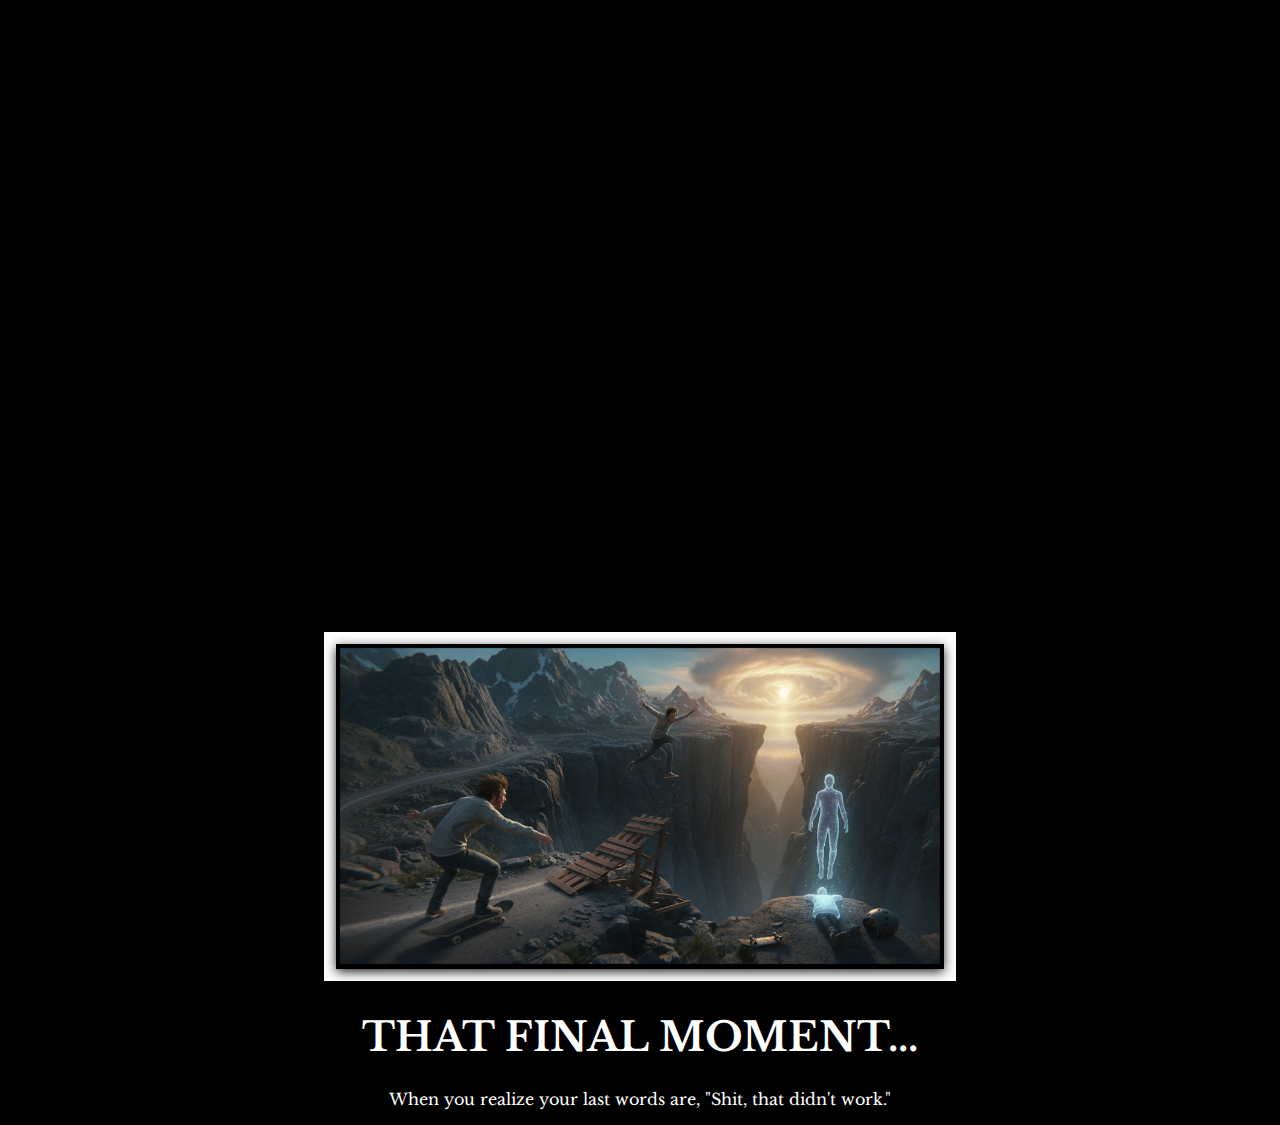
<file: 6.4 Motivation Meme Project/index.html>
<!-- 
  TODO: Create a motivational post website.
Style it how ever you like. 
Look at the goal image for inspiration.
But it must have the following features:
1. The main h1 text should be using the Regular Libre Baskerville Font from Google Fonts:
  https://fonts.google.com/specimen/Libre+Baskerville
2. The text should be white and background black.
3. Add your own image into the images folder inside assets. It should have a 5px white border.
4. The text should be center aligned.
5. Create a div to contain the h1, p and img elements. Adjust the margins so that the image and text are centered on the page. 
  Hint: You horizontally center a div by giving it a width of 50% and a margin-left of 25%.
  Hint: Set the image to have a width of 100% so it fills the div. 
6. Read about the text-transform property on MDN docs to make the h1 uppercase with CSS.
  https://developer.mozilla.org/en-US/docs/Web/CSS/text-transform 
-->
  <!DOCTYPE html>
  <html lang="en">
  <head>
    <meta charset="UTF-8">
    <meta name="viewport" content="width=device-width, initial-scale=1.0">
    <title>Motivational Website</title>
    <link rel="preconnect" href="https://fonts.googleapis.com">
    <link rel="preconnect" href="https://fonts.gstatic.com" crossorigin>
    <link href="https://fonts.googleapis.com/css2?family=Caveat+Brush&family=Libre+Baskerville:ital,wght@0,400;0,700;1,400&display=swap" rel="stylesheet">
    <link rel="stylesheet" href="style.css">
  </head>
  <body>
    <div class="container">
      <img src="./assets/images/funny.jpg" alt="Daenerys Targaryen">
      <h1>That final moment...</h1>
      <p>When you realize your last words are, "Shit, that didn't work."</p>
    </div>
  </body>
  </html>
</file>
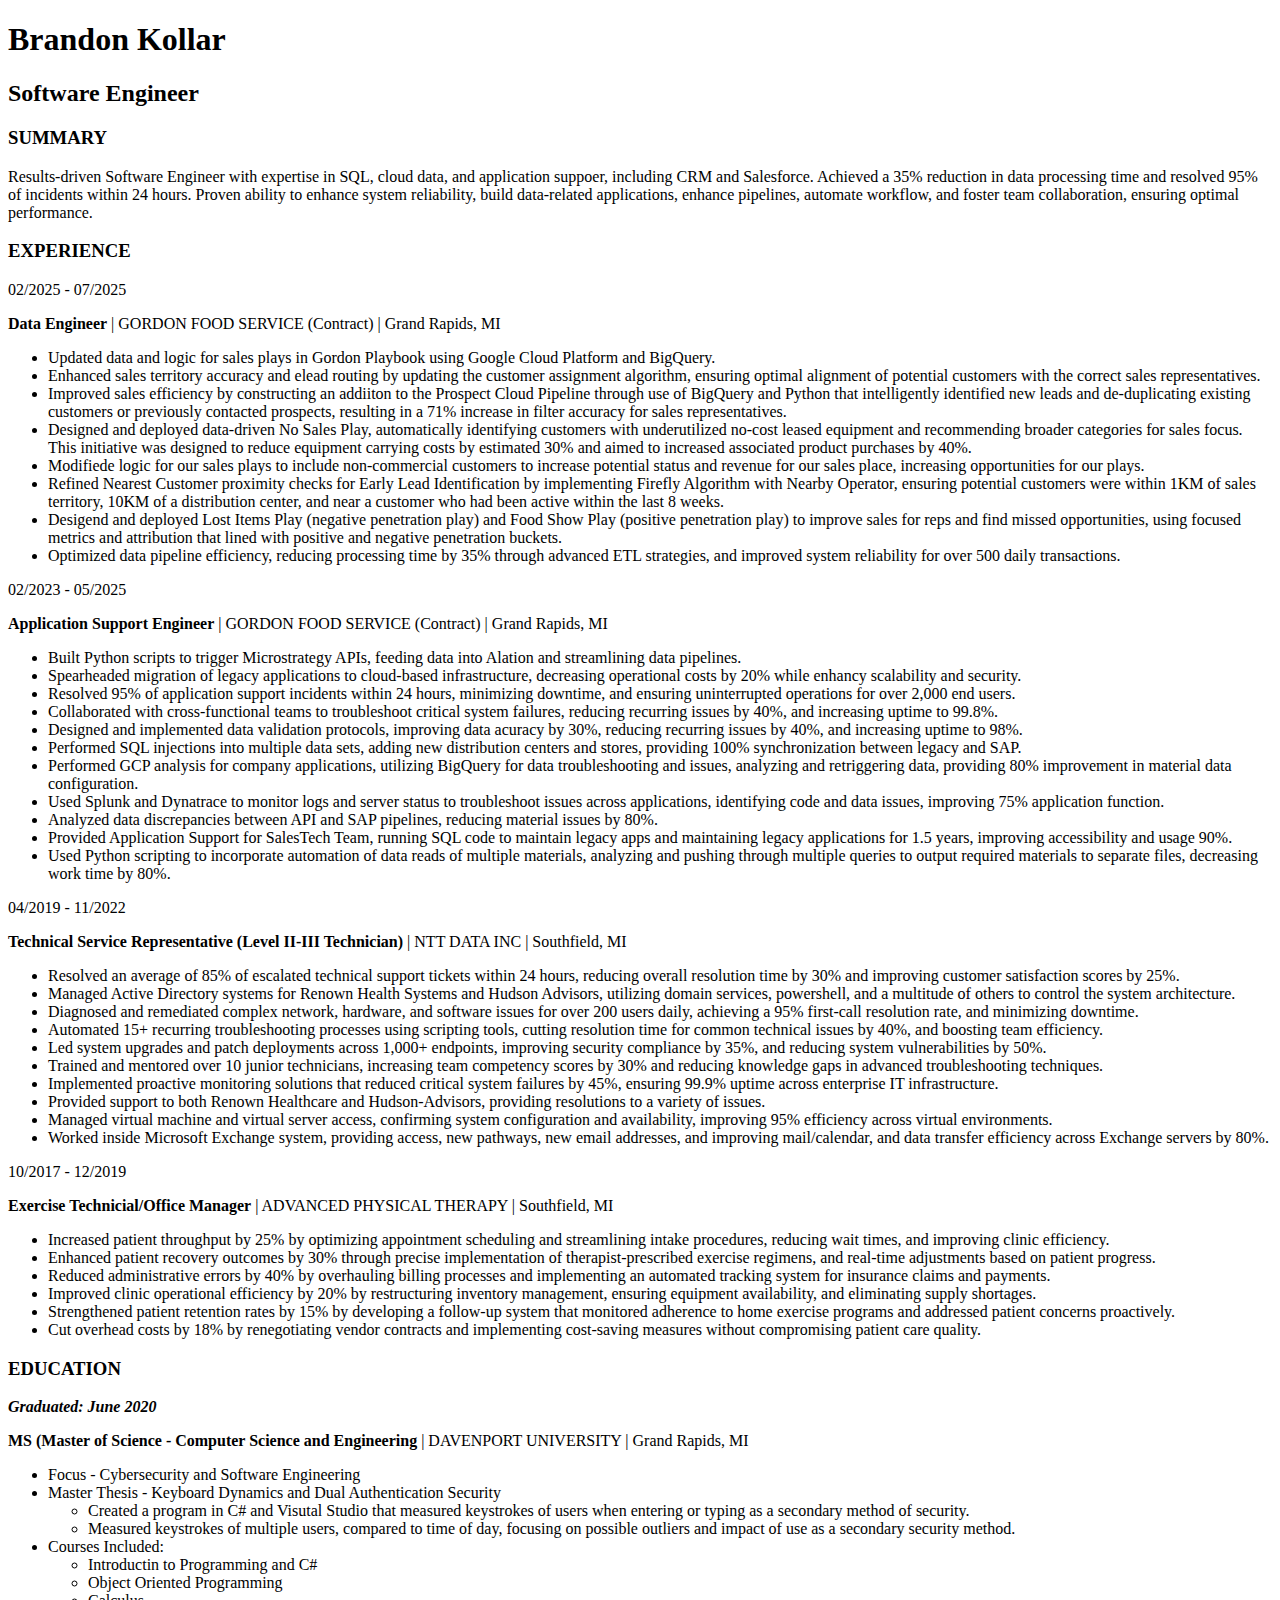
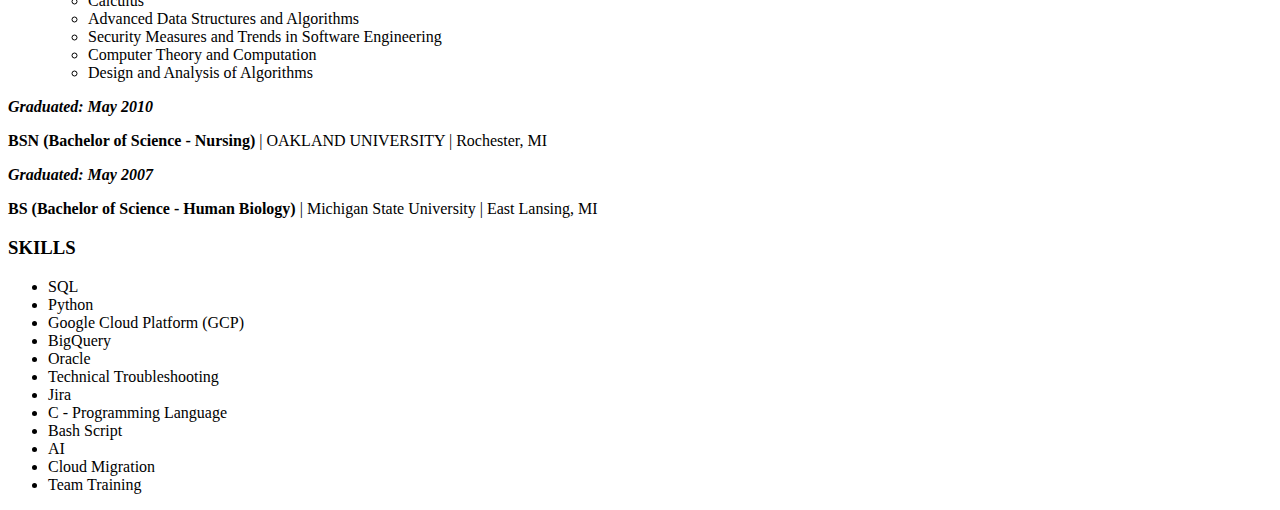
<file: Capstone Project 1/index.html>
<!DOCTYPE html>
<html lang="en">
<head>
    <meta charset="UTF-8">
    <meta name="viewport" content="width=device-width, initial-scale=1.0">
    <title>Online Resume</title>
</head>
<body>
    <h1>Brandon Kollar</h1>
    <h2>Software Engineer</h2>
    <h3>SUMMARY</h3>
    <p>Results-driven Software Engineer with expertise in SQL, cloud data, and application suppoer, including CRM and Salesforce. Achieved a 35% reduction in data processing time and resolved 95% of incidents within 24 hours. Proven ability to enhance system reliability, build data-related applications, enhance pipelines, automate workflow, and foster team collaboration, ensuring optimal performance.</p>
    <h3>EXPERIENCE</h3>
    <span>02/2025 - 07/2025</span>
    <p> <strong>Data Engineer</strong> | GORDON FOOD SERVICE (Contract) | Grand Rapids, MI</p>
    <ul>
        <li>Updated data and logic for sales plays in Gordon Playbook using Google Cloud Platform and BigQuery.</li>
        <li>Enhanced sales territory accuracy and elead routing by updating the customer assignment algorithm, ensuring optimal alignment of potential customers with the correct sales representatives.</li>
        <li>Improved sales efficiency by constructing an addiiton to the Prospect Cloud Pipeline through use of BigQuery and Python that intelligently identified new leads and de-duplicating existing customers or previously contacted prospects, resulting in a 71% increase in filter accuracy for sales representatives.</li>
        <li>Designed and deployed data-driven No Sales Play, automatically identifying customers with underutilized no-cost leased equipment and recommending broader categories for sales focus. This initiative was designed to reduce equipment carrying costs by estimated 30% and aimed to increased associated product purchases by 40%.</li>
        <li>Modifiede logic for our sales plays to include non-commercial customers to increase potential status and revenue for our sales place, increasing opportunities for our plays.
        </li>
        <li>Refined Nearest Customer proximity checks for Early Lead Identification by implementing Firefly Algorithm with Nearby Operator, ensuring potential customers were within 1KM of sales territory, 10KM of a distribution center, and near a customer who had been active within the last 8 weeks.</li>
        <li>Desigend and deployed Lost Items Play (negative penetration play) and Food Show Play (positive penetration play) to improve sales for reps and find missed opportunities, using focused metrics and attribution that lined with positive and negative penetration buckets.</li>
        <li>Optimized data pipeline efficiency, reducing processing time by 35% through advanced ETL strategies, and improved system reliability for over 500 daily transactions.</li>
    </ul>
    <span>02/2023 - 05/2025</span>
    <p><strong>Application Support Engineer</strong> | GORDON FOOD SERVICE (Contract) | Grand Rapids, MI</p>
    <ul>
        <li>Built Python scripts to trigger Microstrategy APIs, feeding data into Alation and streamlining data pipelines.</li>
        <li>Spearheaded migration of legacy applications to cloud-based infrastructure, decreasing operational costs by 20% while enhancy scalability and security.</li>
        <li>Resolved 95% of application support incidents within 24 hours, minimizing downtime, and ensuring uninterrupted operations for over 2,000 end users.</li>
        <li>Collaborated with cross-functional teams to troubleshoot critical system failures, reducing recurring issues by 40%, and increasing uptime to 99.8%.</li>
        <li>Designed and implemented data validation protocols, improving data acuracy by 30%, reducing recurring issues by 40%, and increasing uptime to 98%.</li>
        <li>Performed SQL injections into multiple data sets, adding new distribution centers and stores, providing 100% synchronization between legacy and SAP.</li>
        <li>Performed GCP analysis for company applications, utilizing BigQuery for data troubleshooting and issues, analyzing and retriggering data, providing 80% improvement in material data configuration.</li>
        <li>Used Splunk and Dynatrace to monitor logs and server status to troubleshoot issues across applications, identifying code and data issues, improving 75% application function.</li>
        <li>Analyzed data discrepancies between API and SAP pipelines, reducing material issues by 80%.</li>
        <li>Provided Application Support for SalesTech Team, running SQL code to maintain legacy apps and maintaining legacy applications for 1.5 years, improving accessibility and usage 90%.</li>
        <li>Used Python scripting to incorporate automation of data reads of multiple materials, analyzing and pushing through multiple queries to output required materials to separate files, decreasing work time by 80%.</li>
    </ul>
    <span>04/2019 - 11/2022</span>
    <p><strong>Technical Service Representative (Level II-III Technician)</strong> | NTT DATA INC | Southfield, MI</p>
    <ul>
        <li>Resolved an average of 85% of escalated technical support tickets within 24 hours, reducing overall resolution time by 30% and improving customer satisfaction scores by 25%.</li>
        <li>Managed Active Directory systems for Renown Health Systems and Hudson Advisors, utilizing domain services, powershell, and a multitude of others to control the system architecture.</li>
        <li>Diagnosed and remediated complex network, hardware, and software issues for over 200 users daily, achieving a 95% first-call resolution rate, and minimizing downtime.</li>
        <li>Automated 15+ recurring troubleshooting processes using scripting tools, cutting resolution time for common technical issues by 40%, and boosting team efficiency.</li>
        <li>Led system upgrades and patch deployments across 1,000+ endpoints, improving security compliance by 35%, and reducing system vulnerabilities by 50%.</li>
        <li>Trained and mentored over 10 junior technicians, increasing team competency scores by 30% and reducing knowledge gaps in advanced troubleshooting techniques.</li>
        <li>Implemented proactive monitoring solutions that reduced critical system failures by 45%, ensuring 99.9% uptime across enterprise IT infrastructure.</li>
        <li>Provided support to both Renown Healthcare and Hudson-Advisors, providing resolutions to a variety of issues.</li>
        <li>Managed virtual machine and virtual server access, confirming system configuration and availability, improving 95% efficiency across virtual environments.</li>
        <li>Worked inside Microsoft Exchange system, providing access, new pathways, new email addresses, and improving mail/calendar, and data transfer efficiency across Exchange servers by 80%.</li>
    </ul>
    <span>10/2017 - 12/2019</span>
    <p><strong>Exercise Technicial/Office Manager</strong> | ADVANCED PHYSICAL THERAPY | Southfield, MI</p>
    <ul>
        <li>Increased patient throughput by 25% by optimizing appointment scheduling and streamlining intake procedures, reducing wait times, and improving clinic efficiency.</li>
        <li>Enhanced patient recovery outcomes by 30% through precise implementation of therapist-prescribed exercise regimens, and real-time adjustments based on patient progress.</li>
        <li>Reduced administrative errors by 40% by overhauling billing processes and implementing an automated tracking system for insurance claims and payments.</li>
        <li>Improved clinic operational efficiency by 20% by restructuring inventory management, ensuring equipment availability, and eliminating supply shortages.</li>
        <li>Strengthened patient retention rates by 15% by developing a follow-up system that monitored adherence to home exercise programs and addressed patient concerns proactively. </li>
        <li>Cut overhead costs by 18% by renegotiating vendor contracts and implementing cost-saving measures without compromising patient care quality.</li>
    </ul>
    <h3>EDUCATION</h3>
    <span><strong><em>Graduated: June 2020</em></strong></span>
    <p><strong>MS (Master of Science - Computer Science and Engineering</strong> | DAVENPORT UNIVERSITY | Grand Rapids, MI</p>
    <ul>
        <li>Focus - Cybersecurity and Software Engineering</li>
        <li>Master Thesis - Keyboard Dynamics and Dual Authentication Security
            <ul>
                <li>Created a program in C# and Visutal Studio that measured keystrokes of users when entering or typing as a secondary method of security.</li>
                <li>Measured keystrokes of multiple users, compared to time of day, focusing on possible outliers and impact of use as a secondary security method.</li>
            </ul>
        </li>
        <li>Courses Included:
            <ul>
                <li>Introductin to Programming and C#</li>
                <li>Object Oriented Programming</li>
                <li>Calculus</li>
                <li>Advanced Data Structures and Algorithms</li>
                <li>Security Measures and Trends in Software Engineering</li>
                <li>Computer Theory and Computation</li>
                <li>Design and Analysis of Algorithms</li>
            </ul>
        </li>
    </ul>
    <span><strong><em>Graduated: May 2010</em></strong></span>
    <p><strong>BSN (Bachelor of Science - Nursing)</strong> | OAKLAND UNIVERSITY | Rochester, MI  </p>
    <span><strong><em>Graduated: May 2007</em></strong></span>
    <p><strong>BS (Bachelor of Science - Human Biology)</strong> | Michigan State University | East Lansing, MI</p>
    <h3>SKILLS</h3>
    <ul>
        <li>SQL</li>
        <li>Python</li>
        <li>Google Cloud Platform (GCP)</li>
        <li>BigQuery</li>
        <li>Oracle</li>
        <li>Technical Troubleshooting</li>
        <li>Jira</li>
        <li>C - Programming Language</li>
        <li>Bash Script</li>
        <li>AI</li>
        <li>Cloud Migration</li>
        <li>Team Training</li>
    </ul>
</body>
</html>
</file>
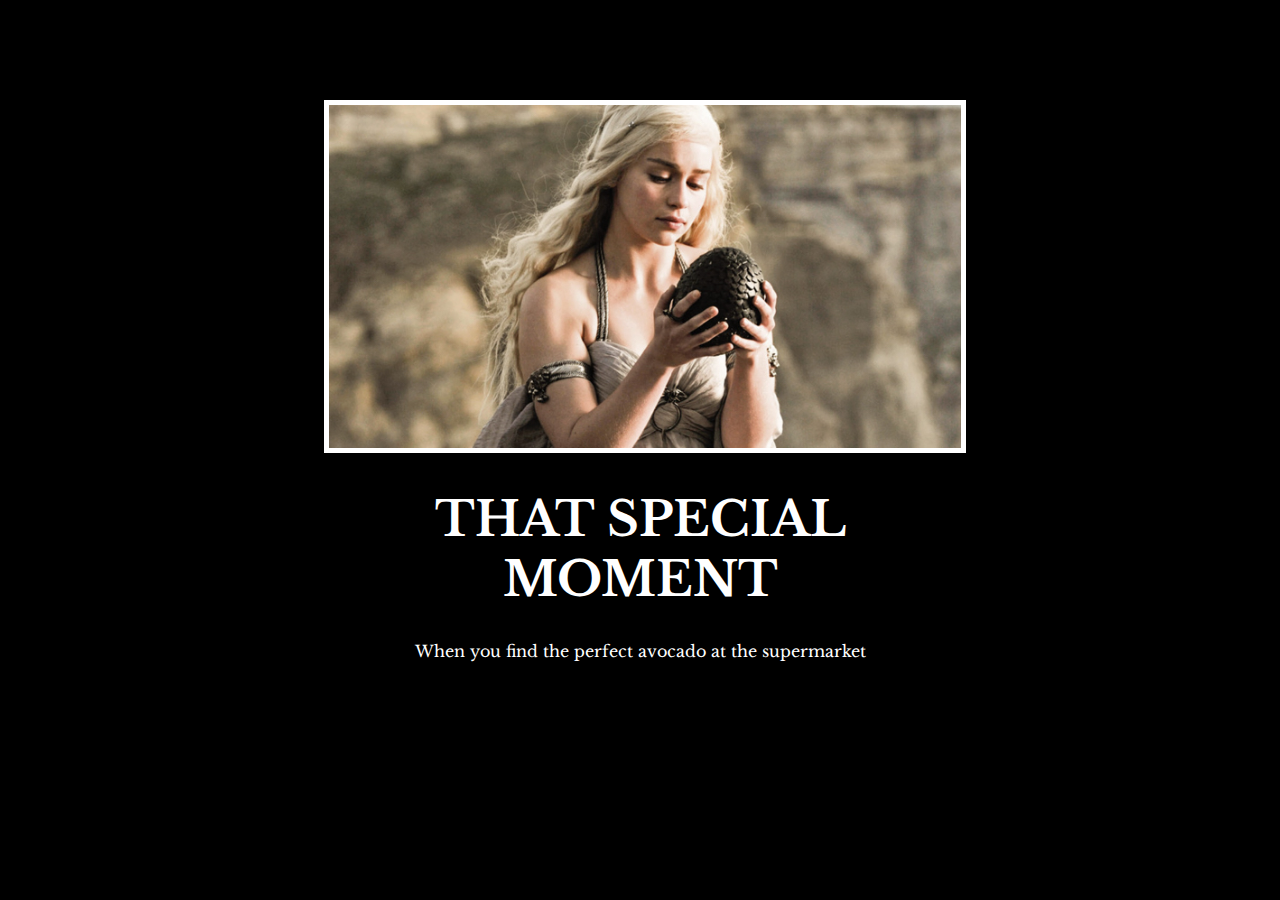
<file: 6.4 Motivation Meme Project/solution/solution.html>
<!DOCTYPE html>
<html lang="en">

<head>
  <meta charset="UTF-8">
  <title>Motivation Meme</title>
  <link rel="stylesheet" href="./solution.css" />
  <link rel="preconnect" href="https://fonts.googleapis.com">
  <link rel="preconnect" href="https://fonts.gstatic.com" crossorigin>
  <link href="https://fonts.googleapis.com/css2?family=Libre+Baskerville&display=swap" rel="stylesheet">
</head>

<body>

  <div class="poster">
    <img class="motivation-img" src="./assets/images/daenerys.jpeg" src="daenerys with egg" />
    <h1>That Special Moment</h1>
    <p>When you find the perfect avocado at the supermarket</p>
  </div>
</body>

</html>
</file>
<file: 6.4 Motivation Meme Project/style.css>
.libre-baskerville-bold {
  font-family: "Libre Baskerville", serif;
  font-weight: 700;
  font-style: normal;
}

html {
    background-color: black
}

div {
    width: 50%;
    margin-left: 25%;
    margin-top: 50%;
    color: white;
    text-align: center;
    font-family: "Libre Baskerville", serif;
    font-weight: 400;
}

img {
    width: 100%
}

h1 {
    font-size: 40px;
    font-weight: 700;
    text-transform: uppercase;
}
p {
    font-size: 16px;
}
</file>
<file: 6.4 Motivation Meme Project/solution/solution.css>
body {
  background-color: black;
}
h1 {
  text-transform: uppercase;
  font-size: 3rem;
}

.poster {
  width: 50%;
  margin-left: 25%;
  margin-top: 100px;
  color: white;
  font-family: "Libre Baskerville", serif;
  text-align: center;
}

.motivation-img {
  border: 5px solid white;
  width: 100%;
}
</file>
